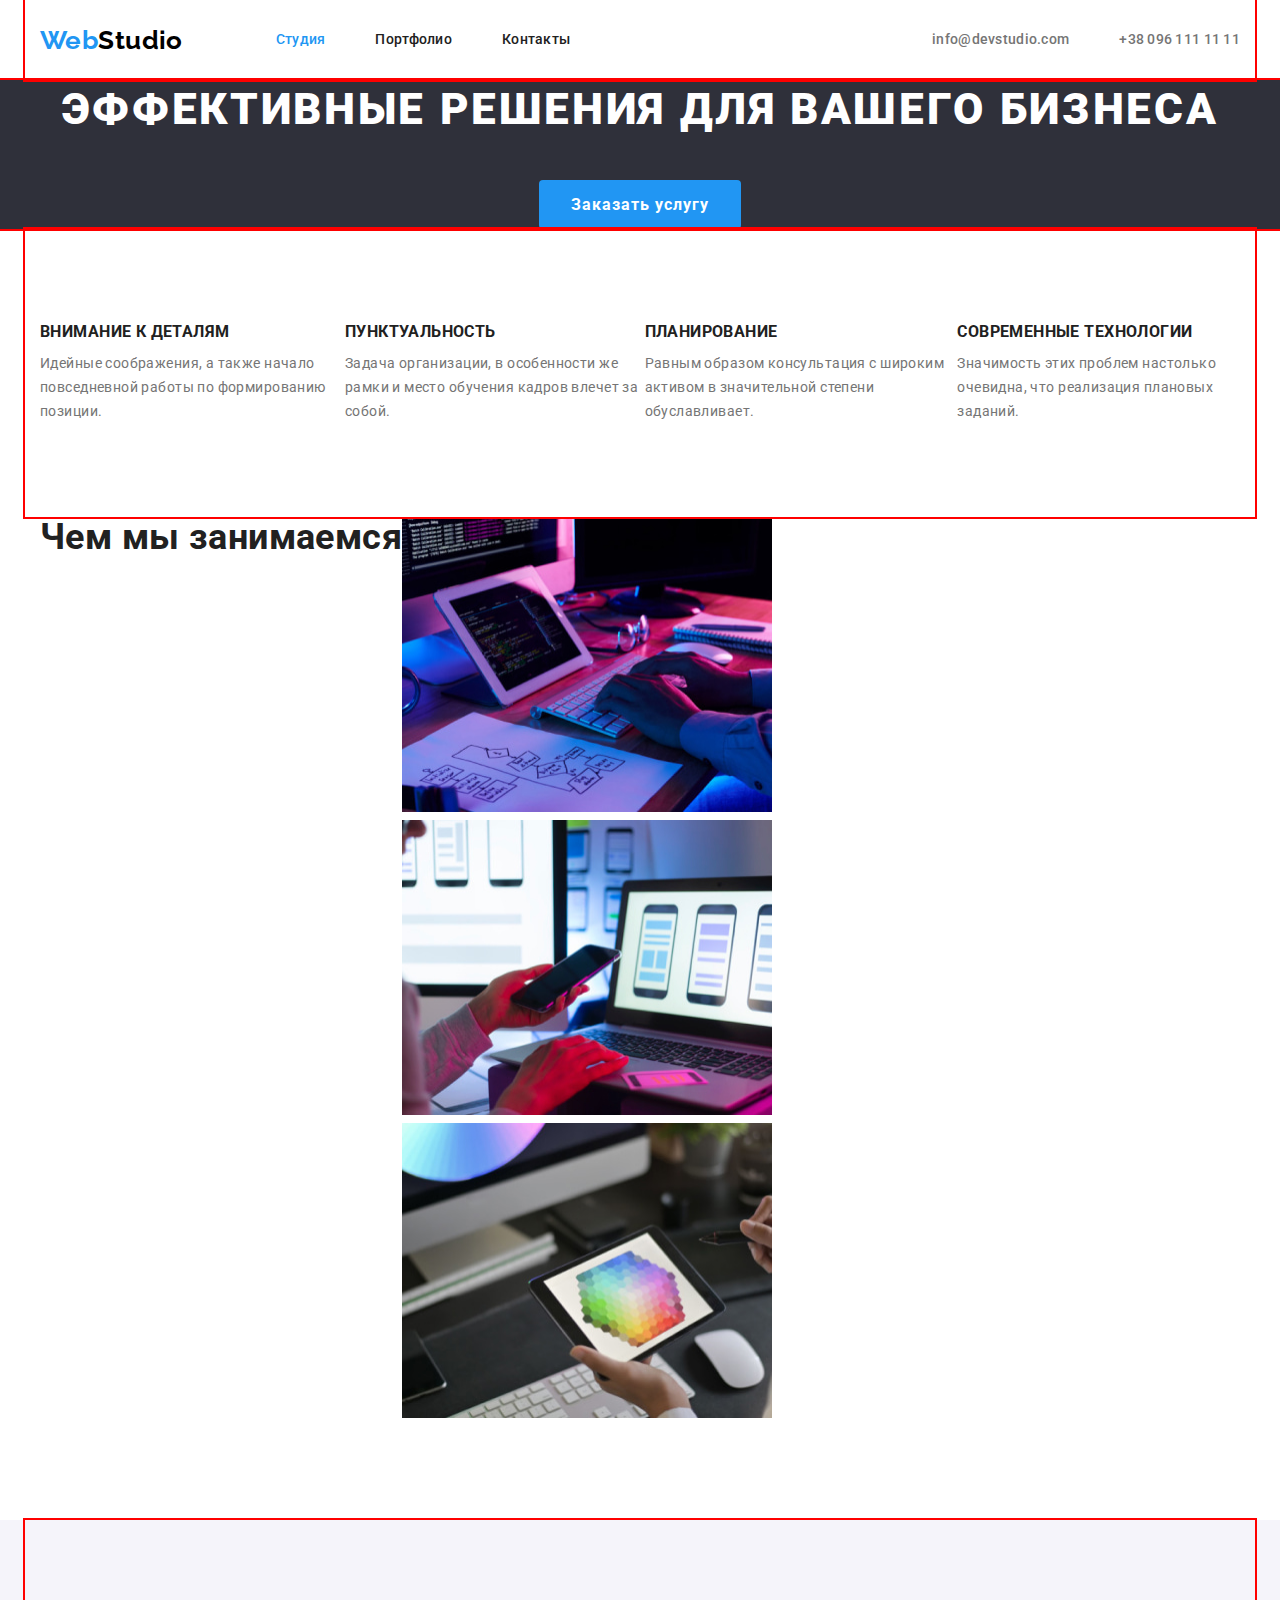
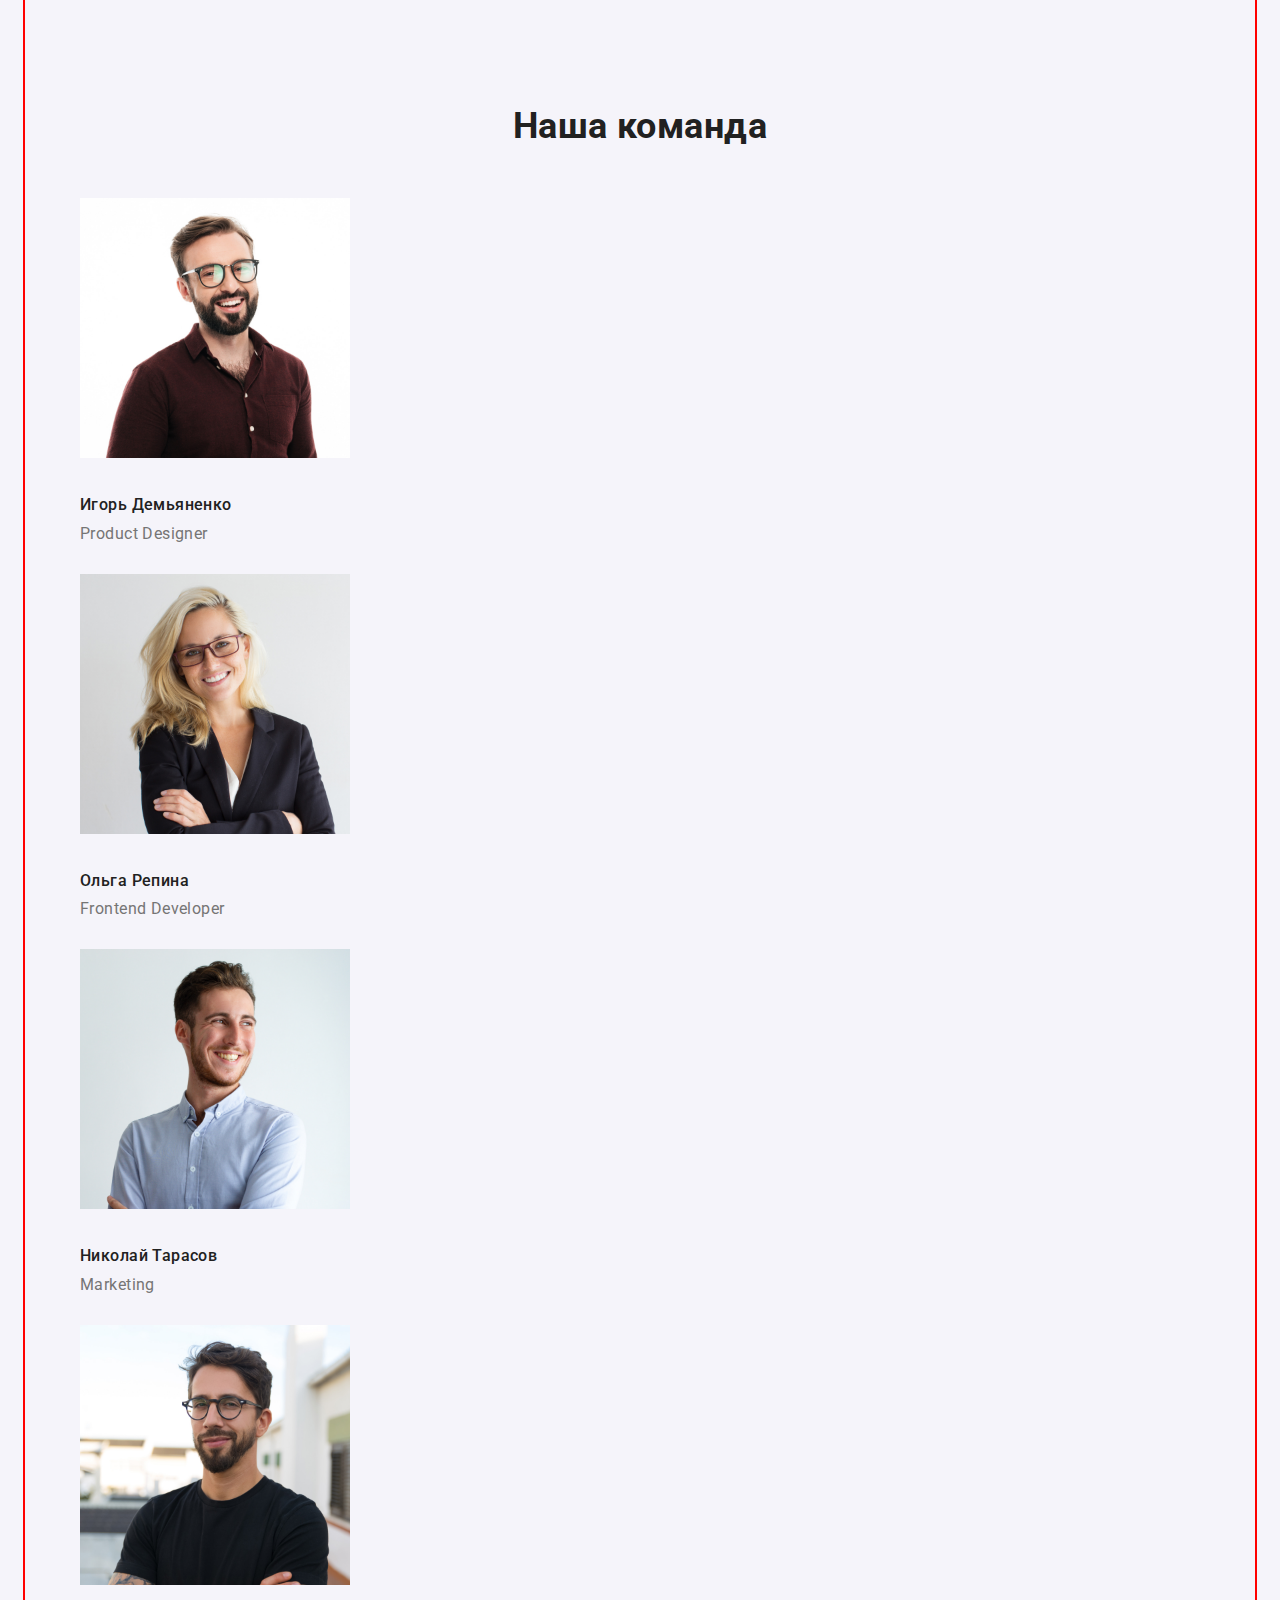
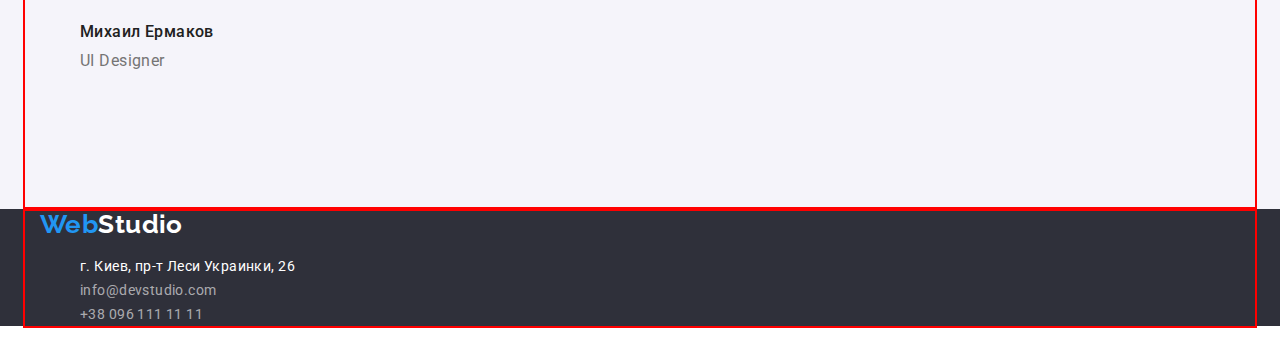
<file: index.html>
<!DOCTYPE html>
<html lang="en">
  <head>
    <meta charset="UTF-8" />
    <meta http-equiv="X-UA-Compatible" content="IE=edge" />
    <meta name="viewport" content="width=device-width, initial-scale=1.0" />

    <title>Web Studio</title>
    <!-- шрифт, нормализация, css -->
    <link
      href="https://fonts.googleapis.com/css2?family=Raleway:wght@700&family=Roboto:wght@400;500;700;900&display=swap"
      rel="stylesheet"
    />
    <link rel="preconnect" href="https://fonts.googleapis.com" />
    <link rel="preconnect" href="https://fonts.gstatic.com" crossorigin />
    <link
      rel="stylesheet"
      href="https://cdn.jsdelivr.net/npm/modern-normalize@1.1.0/modern-normalize.min.css"
    />
    <link rel="stylesheet" href="./css/styles.css" />
  </head>

  <body class="body">
    <header class="header">
      <div class="container main-nav">
        <nav class="nav main-nav">
          <a class="logo" href="index.html"
            ><span class="logo-primary">Web</span
            ><span class="logo-secondary">Studio</span></a
          >
          <ul class="site-nav list">
            <li class="item">
              <a class="nav-link current" href="./index.html">Студия</a>
            </li>
            <li class="item">
              <a class="nav-link" href="./portfolio.html">Портфолио</a>
            </li>
            <li class="item"><a class="nav-link" href="">Контакты</a></li>
          </ul>
        </nav>
        <ul class="nav-address list">
          <li class="item">
            <a class="nav-mail" href="mailto:info@devstudio.com"
              >info@devstudio.com</a
            >
          </li>
          <li class="item">
            <a class="nav-tel" href="tel:+380961111111">+38 096 111 11 11</a>
          </li>
        </ul>
      </div>
    </header>

    <main>
      <!-- герой -->
      <section class="hero">
        <h1 class="hero-titel">Эффективные решения для вашего бизнеса</h1>
        <button class="hero-btn" name="button">Заказать услугу</button>
      </section>

      <!-- особенности -->
      <section class="peculiarities">
        <div class="container-peculiariries">
          <h2 hidden>Особенности</h2>
          <ul class="peculiarities-list list">
            <li class="peculiarities-item">
              <h3 class="peculiarities-titel">Внимание к деталям</h3>
              <p class="peculiarities-disc">
                Идейные соображения, а также начало повседневной работы по
                формированию позиции.
              </p>
            </li>

            <li class="peculiarities-item">
              <h3 class="peculiarities-titel">Пунктуальность</h3>
              <p class="peculiarities-disc">
                Задача организации, в особенности же рамки и место обучения
                кадров влечет за собой.
              </p>
            </li>

            <li class="peculiarities-item">
              <h3 class="peculiarities-titel">Планирование</h3>
              <p class="peculiarities-disc">
                Равным образом консультация с широким активом в значительной
                степени обуславливает.
              </p>
            </li>

            <li class="peculiarities-item">
              <h3 class="peculiarities-titel">Современные технологии</h3>
              <p class="peculiarities-disc">
                Значимость этих проблем настолько очевидна, что реализация
                плановых заданий.
              </p>
            </li>
          </ul>
        </div>
      </section>

      <!-- Чем мы занимаемся -->
      <section class="discription">
        <div class="container-discription">
          <h2 class="disc-titel">Чем мы занимаемся</h2>
          <ul class="disc-list list">
            <li class="disc-item">
              <img
                src="./img/img-2.jpg"
                alt="решение задач на компьютере"
                width="370"
                height="295"
              />
            </li>
            <li class="disc-item">
              <img
                src="./img/img.jpg"
                alt="эффектинвная работа за компьютером с телефоном"
                width="370"
                height="295"
              />
            </li>
            <li class="disc-item">
              <img
                src="./img/img-3.jpg"
                alt="работа на планшете"
                width="370"
                height="295"
              />
            </li>
          </ul>
        </div>
      </section>

      <!-- наша команда -->
      <section class="team">
        <div class="container-team">
          <h2 class="team-titel">Наша команда</h2>
          <ul class="team-list">
            <li class="team-item list">
              <img
                src="./img/демьяненнко.jpg"
                alt="фото Игоря Демьяненко"
                width="270"
                height="260"
              />
              <h3 class="team-name">Игорь Демьяненко</h3>
              <p class="team-position" lang="en">Product Designer</p>
            </li>
            <li class="team-item list">
              <img
                src="./img/Репина.jpg"
                alt="фото Ольги Репиной"
                width="270"
                height="260"
              />
              <h3 class="team-name">Ольга Репина</h3>
              <p class="team-position" lang="en">Frontend Developer</p>
            </li>
            <li class="team-item list">
              <img
                src="./img/Тарасов.jpg"
                alt="фото Николая Тарасова"
                width="270"
                height="260"
              />
              <h3 class="team-name">Николай Тарасов</h3>
              <p class="team-position" lang="en">Marketing</p>
            </li>
            <li class="team-item list">
              <img
                src="./img/Ермаков.jpg"
                alt="фото Михаила Ермакова"
                width="270"
                height="260"
              />
              <h3 class="team-name">Михаил Ермаков</h3>
              <p class="team-position" lang="en">UI Designer</p>
            </li>
          </ul>
        </div>
      </section>
    </main>

    <footer class="footer">
      <div class="container">
        <a class="logo" href="index.html"
          ><span class="logo-primary">Web</span
          ><span class="logo-tertiary">Studio</span></a
        >
        <address class="footer-address">
          <ul class="footer-list">
            <li>
              <a
                class="footer-maps"
                href="https://www.google.com.ua/maps/place/бул.+Леси+Украинки,+26,+Киев,+02000/@50.4265807,30.5361971,17z/data=!3m1!4b1!4m5!3m4!1s0x40d4cf0e033ecbe9:0x57a4dffefec77da0!8m2!3d50.4265807!4d30.5383858?hl=ru"
                target="_blank"
                rel="noreferrer noopener"
                >г. Киев, пр-т Леси Украинки, 26</a
              >
            </li>
            <li>
              <a class="footer-link" href="mailto:info@devstudio.com"
                >info@devstudio.com</a
              >
            </li>
            <li>
              <a class="footer-link" href="tel:+380961111111"
                >+38 096 111 11 11</a
              >
            </li>
          </ul>
        </address>
      </div>
    </footer>
  </body>
</html>
</file>
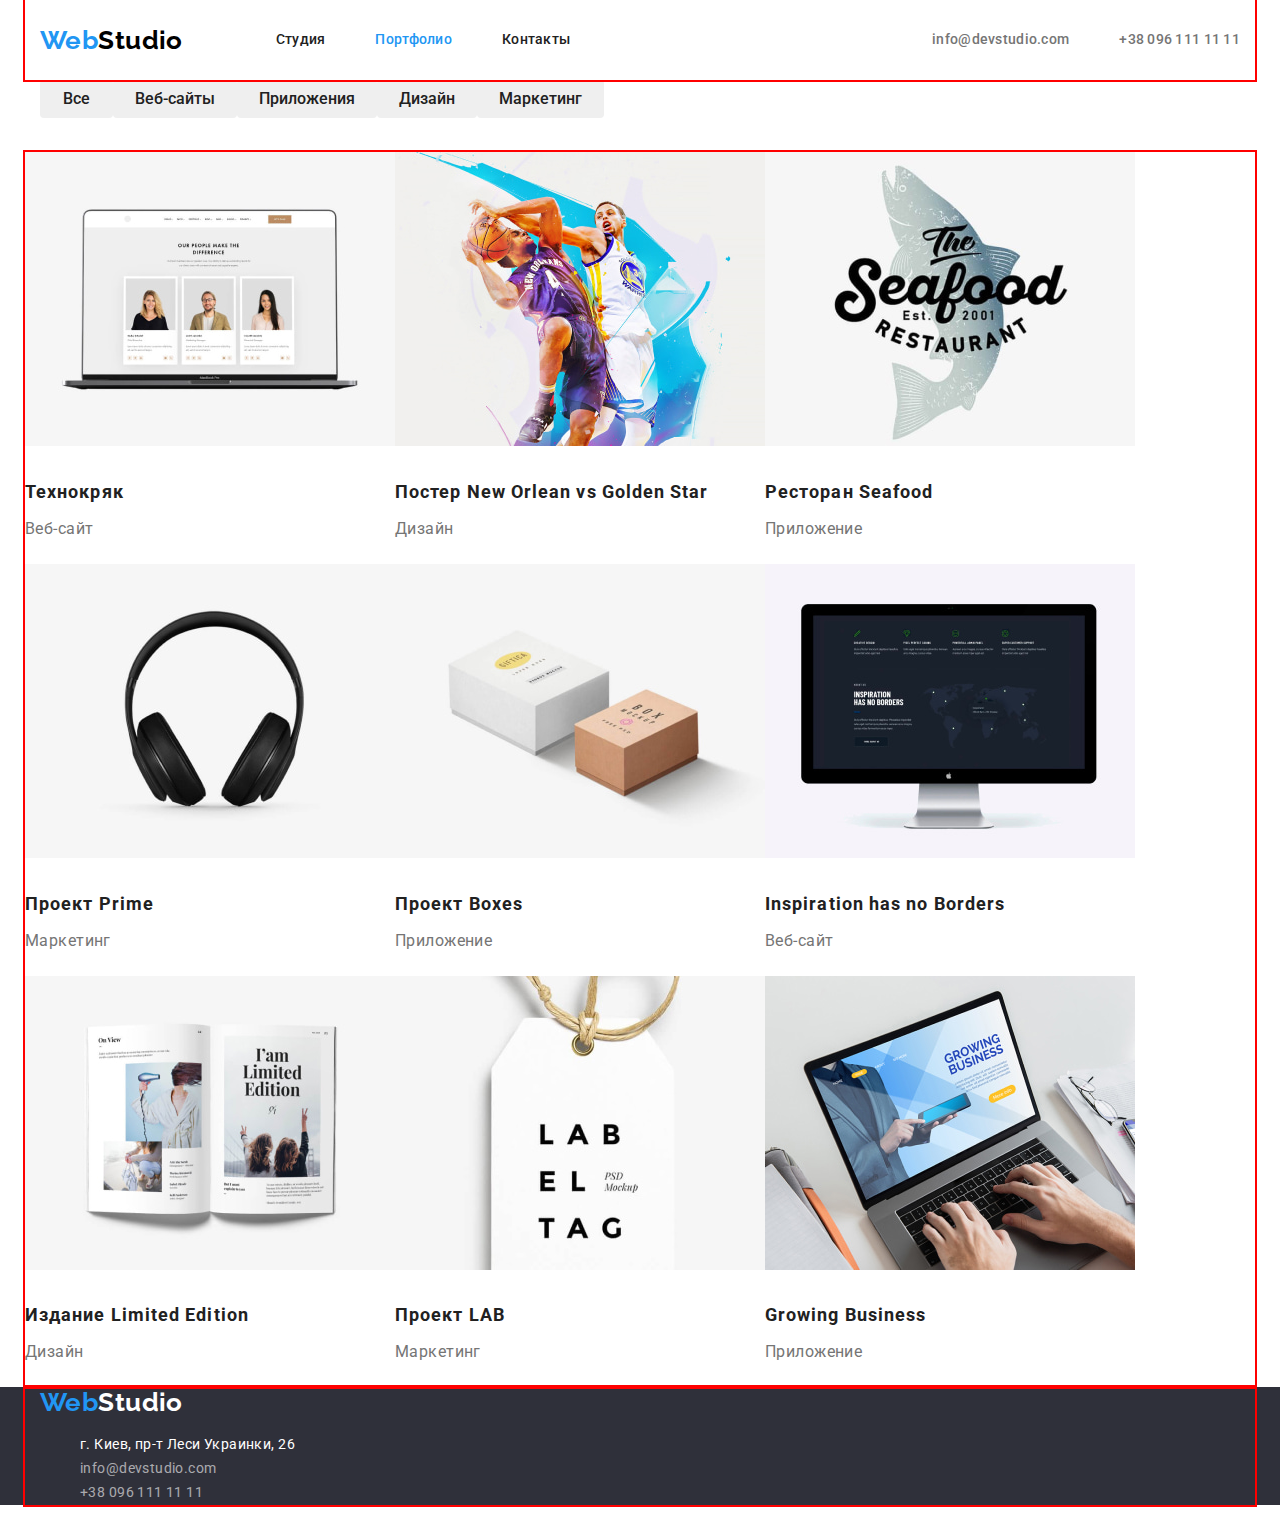
<file: portfolio.html>
<!DOCTYPE html>
<html lang="en">
  <head>
    <meta charset="UTF-8" />
    <meta http-equiv="X-UA-Compatible" content="IE=edge" />
    <meta name="viewport" content="width=device-width, initial-scale=1.0" />

    <title>Web Studio</title>
    <!-- шрифт, нормализация, css -->
    <link
      href="https://fonts.googleapis.com/css2?family=Raleway:wght@700&family=Roboto:wght@400;500;700;900&display=swap"
      rel="stylesheet"
    />
    <link rel="preconnect" href="https://fonts.googleapis.com" />
    <link rel="preconnect" href="https://fonts.gstatic.com" crossorigin />
    <link
      rel="stylesheet"
      href="https://cdn.jsdelivr.net/npm/modern-normalize@1.1.0/modern-normalize.min.css"
    />
    <link rel="stylesheet" href="./css/styles.css" />
  </head>

  <body class="body">
    <header class="header">
      <div class="container main-nav">
        <nav class="nav main-nav">
          <a class="logo" href="./index.html"
            ><span class="logo-primary">Web</span
            ><span class="logo-secondary">Studio</span></a
          >
          <ul class="site-nav list">
            <li class="item">
              <a class="nav-link" href="./index.html">Студия</a>
            </li>
            <li class="item">
              <a class="nav-link current" href="./portfolio.html">Портфолио</a>
            </li>
            <li class="item"><a class="nav-link" href="">Контакты</a></li>
          </ul>
        </nav>
        <ul class="nav-address list">
          <li class="item">
            <a class="nav-mail" href="mailto:info@devstudio.com"
              >info@devstudio.com</a
            >
          </li>
          <li class="item">
            <a class="nav-tel" href="tel:+380961111111">+38 096 111 11 11</a>
          </li>
        </ul>
      </div>
    </header>

    <main>
      <h1 hidden>наши работы</h1>
      <section class="main-lists">
        <div class="container-filters">
          <h2 hidden>фильтр</h2>
          <ul class="filters list">
            <li class="filter-item">
              <button class="filter-btn" type="button">Все</button>
            </li>
            <li class="filter-item">
              <button class="filter-btn" type="button">Веб-сайты</button>
            </li>
            <li class="filter-item">
              <button class="filter-btn" type="button">Приложения</button>
            </li>
            <li class="filter-item">
              <button class="filter-btn" type="button">Дизайн</button>
            </li>
            <li class="filter-item">
              <button class="filter-btn" type="button">Маркетинг</button>
            </li>
          </ul>
        </div>

        <div class="container-examples">
          <h2 hidden>примеры работ</h2>
          <ul class="projects list">
            <li class="project-list">
              <a class="project-link" href=""
                ><img
                  class="portfolio-image"
                  src="./images/img-10.jpg"
                  alt="трое людей в ноутбуке"
                  width="370"
                  height="294"
                />
                <h3 class="heading-title">Технокряк</h3>
                <p class="portfolio-title">Веб-сайт</p></a
              >
            </li>
            <li class="project-list">
              <a class="project-link" href=""
                ><img
                  class="portfolio-image"
                  src="./images/img-2-2.jpg"
                  alt="постер с двумя баскетболистами"
                  width="370"
                  height="294"
                />
                <h3 class="heading-title">Постер New Orlean vs Golden Star</h3>
                <p class="portfolio-title">Дизайн</p></a
              >
            </li>
            <li class="project-list">
              <a class="project-link" href=""
                ><img
                  class="portfolio-image"
                  src="./images/img-3-3.jpg"
                  alt="лого ресторана морской еды"
                  width="370"
                  height="294"
                />
                <h3 class="heading-title">Ресторан Seafood</h3>
                <p class="portfolio-title">Приложение</p></a
              >
            </li>
            <li class="project-list">
              <a class="project-link" href=""
                ><img
                  class="portfolio-image"
                  src="./images/img-4-2.jpg"
                  alt="наушники"
                  width="370"
                  height="294"
                />
                <h3 class="heading-title">Проект Prime</h3>
                <p class="portfolio-title">Маркетинг</p></a
              >
            </li>
            <li class="project-list">
              <a class="project-link" href=""
                ><img
                  class="portfolio-image"
                  src="./images/img-5-2.jpg"
                  alt="две маленькие коробки"
                  width="370"
                  height="294"
                />
                <h3 class="heading-title">Проект Boxes</h3>
                <p class="portfolio-title">Приложение</p></a
              >
            </li>
            <li class="project-list">
              <a class="project-link" href=""
                ><img
                  class="portfolio-image"
                  src="./images/img-6-2.jpg"
                  alt="монитор компьютера"
                  width="370"
                  height="294"
                />
                <h3 class="heading-title" lang="en">
                  Inspiration has no Borders
                </h3>
                <p class="portfolio-title">Веб-сайт</p></a
              >
            </li>
            <li class="project-list">
              <a class="project-link" href=""
                ><img
                  class="portfolio-image"
                  src="./images/img-7-2.jpg"
                  alt="открытая книга"
                  width="370"
                  height="294"
                />
                <h3 class="heading-title">Издание Limited Edition</h3>
                <p class="portfolio-title">Дизайн</p></a
              >
            </li>
            <li class="project-list">
              <a class="project-link" href=""
                ><img
                  class="portfolio-image"
                  src="./images/img-8-2.jpg"
                  alt="стикер"
                  width="370"
                  height="294"
                />
                <h3 class="heading-title">Проект LAB</h3>
                <p class="portfolio-title">Маркетинг</p></a
              >
            </li>
            <li class="project-list">
              <a class="project-link" href=""
                ><img
                  class="portfolio-image"
                  src="./images/img-9-2.jpg"
                  alt="работа за ноутбуком"
                  width="370"
                  height="294"
                />
                <h3 class="heading-title" lang="en">Growing Business</h3>
                <p class="portfolio-title">Приложение</p></a
              >
            </li>
          </ul>
        </div>
      </section>
    </main>

    <footer class="footer">
      <div class="container">
        <a class="logo" href="index.html"
          ><span class="logo-primary">Web</span
          ><span class="logo-tertiary">Studio</span></a
        >
        <address class="footer-address">
          <ul class="footer-list">
            <li>
              <a
                class="footer-maps"
                href="https://www.google.com.ua/maps/place/бул.+Леси+Украинки,+26,+Киев,+02000/@50.4265807,30.5361971,17z/data=!3m1!4b1!4m5!3m4!1s0x40d4cf0e033ecbe9:0x57a4dffefec77da0!8m2!3d50.4265807!4d30.5383858?hl=ru"
                target="_blank"
                rel="noreferrer noopener"
                >г. Киев, пр-т Леси Украинки, 26</a
              >
            </li>
            <li>
              <a class="footer-link" href="mailto:info@devstudio.com"
                >info@devstudio.com</a
              >
            </li>
            <li>
              <a class="footer-link" href="tel:+380961111111"
                >+38 096 111 11 11</a
              >
            </li>
          </ul>
        </address>
      </div>
    </footer>
  </body>
</html>
</file>
<file: css/styles.css>
/* #212121 заголовки
#757575 текст р
#2196F3 кнопка в герое ссылки ховер часть лого
#FFFFFF адрес в футере, н1 в герое, кнопки в ховере лого в футере
#000000 лого в навигации

E5E5E5  основной почти белый секция особенности и все портфолио
F5F4FA наша команда 
2F303A герой и футер 
FFFFFF навигация ;*/

:root {
  --primary-text-color: #757575;
  --titel-text-color: #212121;
  --accent-color: #2196f3;
  --primary-white-color: #ffffff;
}

/* body */
.body {
  /* убрать 8 px марджина авто от браузера
  margin: 0 не нужно потому что есть normolise css */
  font-family: "Roboto", sans-serif;
  font-style: normal;
  font-weight: 400;
  font-size: 14px;
  line-height: 1.71;
  letter-spacing: 0.03em;
  color: var(--primary-text-color);
}

/*  убрать точки у списков, сброс отступов */
.list {
  list-style-type: none;
  margin: 0;
  padding: 0;
}

.header {
  background-color: var(--primary-white-color);
}

.main-nav {
  display: flex;
  align-items: center;
}
/* logo */
.logo {
  font-family: "Raleway";
  font-weight: 700;
  font-size: 26px;
  line-height: 1.19;
}
.logo-primary {
  color: var(--accent-color);
}
.logo-secondary {
  color: #000000;
}
.logo-tertiary {
  color: var(--primary-white-color);
}

/* подсветка активной страницы ??? */
.nav-link.current {
  color: var(--accent-color);
}

/* навигация */

.site-nav {
  display: flex;
  margin-left: 93px;

  font-weight: 500;
  font-size: 14px;
  line-height: 1.14;
  letter-spacing: 0.02em;
  list-style: none;
}

.site-nav .item {
  margin-right: 50px;
}

.site-nav .item:last-child {
  margin-right: 0;
}

.nav-address {
  display: flex;
  margin-left: auto;

  font-weight: 500;
  line-height: 1.14;
  letter-spacing: 0.02em;
  list-style: none;
}

/* дай отступ соседу. при добавлении кнопок не нужно будет редактировать что-то типа last child */
.nav-address .item + .item {
  margin-left: 50px;
}

.nav-link {
  display: block;
  padding-top: 32px;
  padding-bottom: 32px;
}

.nav-link,
.logo {
  color: var(--titel-text-color);
  text-decoration: none;
}

.nav-link:hover,
.nav-link:focus {
  color: var(--accent-color);
}

.nav-mail,
.nav-tel {
  color: inherit;
  text-decoration: none;
}

.nav-mail:hover,
.nav-mail:focus,
.nav-tel:hover,
.nav-tel:focus {
  color: #2196f3;
}

/* секция герой */

.hero {
  text-align: center;
}

.hero-titel {
  margin-top: 0;
  margin-bottom: 40px;
  color: var(--primary-white-color);
  font-weight: 900;
  font-size: 44px;
  line-height: 1.36;
  text-align: center;
  letter-spacing: 0.06em;
  text-transform: uppercase;
}

.hero,
.footer {
  background-color: #2f303a;
}

.hero-btn {
  font-family: "Roboto", sans-serif;
  /* font-family: inherit что бы кнопка наследовало */
  font-weight: 700;
  font-size: 16px;
  line-height: 1.85;
  letter-spacing: 0.06em;
  color: var(--primary-white-color);
  background-color: var(--accent-color);
  cursor: pointer;
  border-radius: 4px;
  padding: 10px 32px;
  border: none;
  min-width: 200px;
  text-align: center;
}
.hero-btn:hover {
  background-color: #188ce8;
}

/* секция особенности */
.peculiarities-titel {
  margin-top: 0;
  margin-bottom: 10px;
  font-weight: 700;
  line-height: 1.14;
  text-transform: uppercase;
  color: var(--titel-text-color);
}

.peculiarities-list {
  display: flex;
}

.peculiarities-disc {
  margin: 0;
  padding: 0;
  line-height: 1.7;
}

.container-peculiariries {
  width: 1230px;
  margin-left: auto;
  margin-right: auto;
  padding-left: 15px;
  padding-right: 15px;
  padding-top: 94px;
  padding-bottom: 94px;
}

.disc-titel {
  margin: 0;
  margin-bottom: 50px;
  padding: 0;
  text-align: center;
}

.container-discription {
  display: flex;
  flex-wrap: wrap;
  width: 1230px;
  margin-left: auto;
  margin-right: auto;
  padding-left: 15px;
  padding-right: 15px;
  padding-bottom: 94px;
}

/* секция наша команда */
.team {
  background-color: #f5f4fa;
}
.container-team {
  width: 1230px;
  margin-left: auto;
  margin-right: auto;
  padding-left: 15px;
  padding-right: 15px;
  padding-top: 186px;
  padding-bottom: 94px;
}

.team-titel {
  margin: 0;
  padding: 0;
  margin-bottom: 50px;
  text-align: center;
}

.team-name {
  font-weight: 500;
  font-size: 16px;
  line-height: 1.18;
  margin: 0;
  padding-top: 30px;
  padding-bottom: 10px;
}
.team-position {
  font-size: 16px;
  line-height: 1.18;
  padding-bottom: 30px;
  margin: 0;
}

/* заголовки h2 */
.disc-titel,
.team-titel {
  font-weight: 700;
  font-size: 36px;
  line-height: 1.16;
}

.team-titel,
.team-name,
.heading-title,
.disc-titel {
  color: var(--titel-text-color);
}

/* портфолио фильтр кнопки */

.container-filters {
  margin-bottom: 34px;

  width: 1230px;
  margin-left: auto;
  margin-right: auto;
  padding-left: 15px;
  padding-right: 15px;
}

.filters {
  display: flex;
}

.filter-btn {
  font-family: Roboto;
  font-weight: 500;
  font-size: 16px;
  line-height: 1.62;
  text-align: center;
  color: var(--titel-text-color);
  cursor: pointer;
  border-radius: 4px;
  padding: 6px 22px;
  border: none;
  min-width: 73px;
  max-width: 145px;
  text-align: center;
}

.filter-btn:hover,
.filter-btn:focus {
  color: var(--primary-white-color);
  background-color: var(--accent-color);
  cursor: pointer;
}

/* убрать подчеркивание */
.project-link,
.footer-maps {
  text-decoration: none;
}

.container-examples {
  width: 1230px;
  margin-left: auto;
  margin-right: auto;
  padding: 0;
  outline: 2px solid red;
}

.project-list {
  margin-right: 0px;
  width: calc((100%-60px) / 3);
}

.projects {
  display: flex;
  flex-wrap: wrap;
}

/* .projects:nth-child(3n) {
  margin-right: 0;
}

.projects:nth-child(-n + 3) {
  margin-right: 0;
} */

.portfolio-title {
  margin: 0;
  padding-bottom: 20px;
  color: var(--primary-text-color);
  font-family: Roboto;
  font-size: 16px;
  line-height: 1.87;
}

.heading-title {
  margin: 0;
  padding-top: 20px;
  padding-bottom: 4px;
  font-weight: 700;
  font-size: 18px;
  line-height: 2;
  letter-spacing: 0.06em;
}

/* футер для двух страниц */
.footer-address {
  font-style: normal;
}

.footer-list {
  list-style: none;
}
.footer-link {
  text-decoration: none;
  color: rgba(255, 255, 255, 0.6);
}

.footer-maps {
  color: var(--primary-white-color);
}
.footer-maps:hover,
.footer-maps:focus {
  color: var(--accent-color);
}

.footer-link:hover,
.footer-link:focus {
  color: var(--accent-color);
}

.container {
  width: 1230px;
  margin-left: auto;
  margin-right: auto;
  padding-left: 15px;
  padding-right: 15px;
}

.hero,
.container,
.container-peculiariries,
.container-team {
  outline: 2px solid red;
}
</file>
